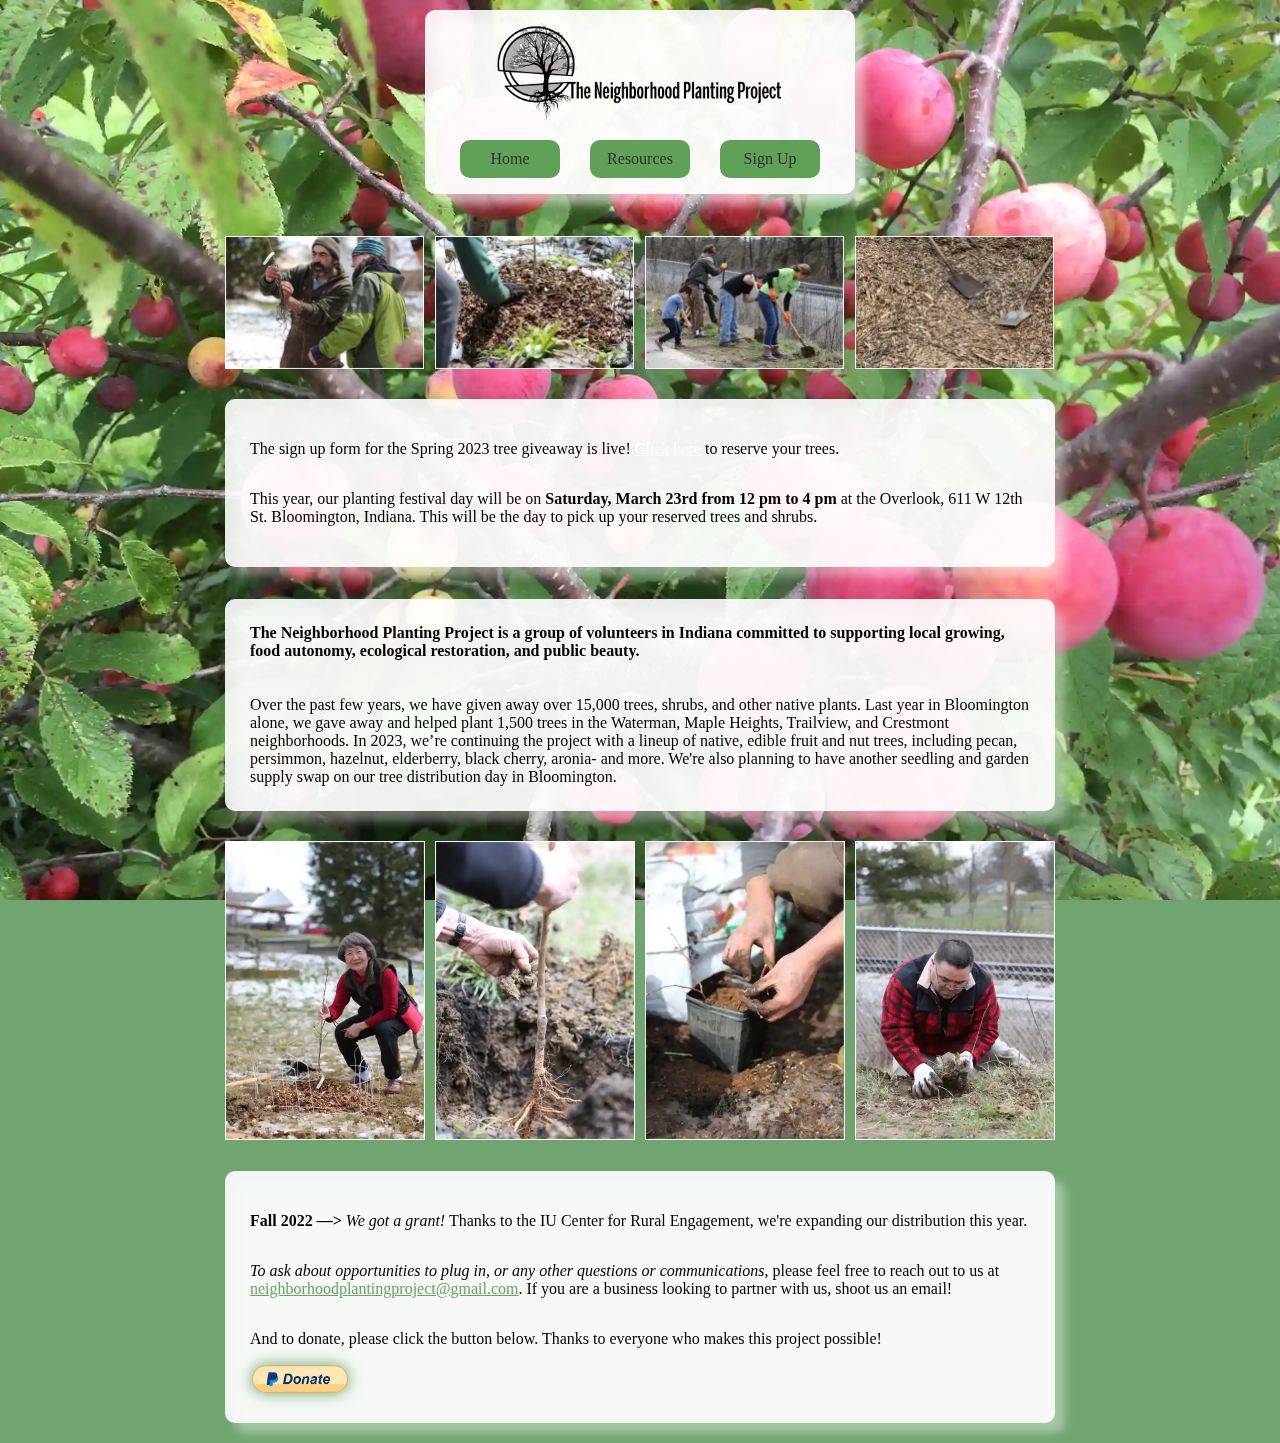
<file: index.html>
<!DOCTYPE html>
<html lang="en">
  <head>
    <meta charset="UTF-8" />
    <meta http-equiv="X-UA-Compatible" content="IE=edge" />
    <meta name="viewport" content="width=device-width, initial-scale=1.0" />
    <title>Neighborhood Planting Project</title>
    <link rel="stylesheet" href="styles.css" />

    <!-- pages: index/about, resources, partners, sign up -->
  </head>
  <body
    style="
      background-image: url('./media/plum.webp');
      /* background-position: right, 50%; */
    "
  >
    <header>
      <div>
        <a href="./index.html"
          ><img
            class="logo"
            src="./media/npp partially transparent logo.png"
            alt="NPP logo"
        /></a>
      </div>
      <div>
        <ul class="header">
          <li><a href="./index.html">Home</a></li>
          <li><a href="./resources.html">Resources</a></li>
          <li><a href="https://forms.gle/3ALzYPTpdxuCY46y9">Sign Up</a></li>
        </ul>
      </div>
    </header>
    <p></p>
    <section class="gallery-1">
      <div><img src="./media/pic4.webp" /></div>
      <div><img src="./media/pic5.webp" /></div>
      <div><img src="./media/pic2.webp" /></div>
      <div><img class="hide-non-mobile" src="./media/pic1.webp" /></div>
    </section>
    <section style="margin-bottom: 0px" class="textlist">
      <p>
        The sign up form for the Spring 2023 tree giveaway is live!
        <a
          style="color: white"
          onMouseOver="this.style.color='green'"
          onMouseOut="this.style.color='white'"
          href="https://forms.gle/3ALzYPTpdxuCY46y9"
        >
          Click here</a
        >
        to reserve your trees.
      </p>
      <p>
        This year, our planting festival day will be on
        <strong>Saturday, March 23rd from 12 pm to 4 pm </strong> at the
        Overlook, 611 W 12th St. Bloomington, Indiana. This will be the day to
        pick up your reserved trees and shrubs.
      </p>
    </section>
    <p></p>
    <section style="margin-top: 0px" class="textlist">
      <strong>
        The Neighborhood Planting Project is a group of volunteers in Indiana
        committed to supporting local growing, food autonomy, ecological
        restoration, and public beauty.</strong
      >
      <br />
      <br />
      Over the past few years, we have given away over 15,000 trees, shrubs, and
      other native plants. Last year in Bloomington alone, we gave away and
      helped plant 1,500 trees in the Waterman, Maple Heights, Trailview, and
      Crestmont neighborhoods. In 2023, we’re continuing the project with a
      lineup of native, edible fruit and nut trees, including pecan, persimmon,
      hazelnut, elderberry, black cherry, aronia- and more. We're also planning
      to have another seedling and garden supply swap on our tree distribution
      day in Bloomington.
    </section>
    <section class="gallery-2">
      <div><img src="./media/pic7.webp" /></div>
      <div><img src="./media/pic3.webp" /></div>
      <div><img src="./media/pic9a.webp" /></div>
      <div><img class="hide-non-mobile" src="./media/pic8.webp" /></div>
    </section>
    <section class="textlist">
      <p>
        <strong>Fall 2022 —></strong> <em>We got a grant!</em> Thanks to the IU
        Center for Rural Engagement, we're expanding our distribution this year.
      </p>
      <p>
        <em>
          To ask about opportunities to plug in, or any other questions or
          communications,
        </em>
        please feel free to reach out to us at
        <a href="mailto:neighborhoodplantingproject@gmail.com"
          ><u>neighborhoodplantingproject@gmail.com</u></a
        >. If you are a business looking to partner with us, shoot us an email!
      </p>
      <p>
        And to donate, please click the button below. Thanks to everyone who
        makes this project possible!
      </p>
      <a
        class="donateButton"
        href="https://www.paypal.com/donate/?cmd=_s-xclick&hosted_button_id=7HAR4GL66Q7LW"
        ><img src="./media/donateButton.png"
      /></a>
    </section>
  </body>
</html>
</file>
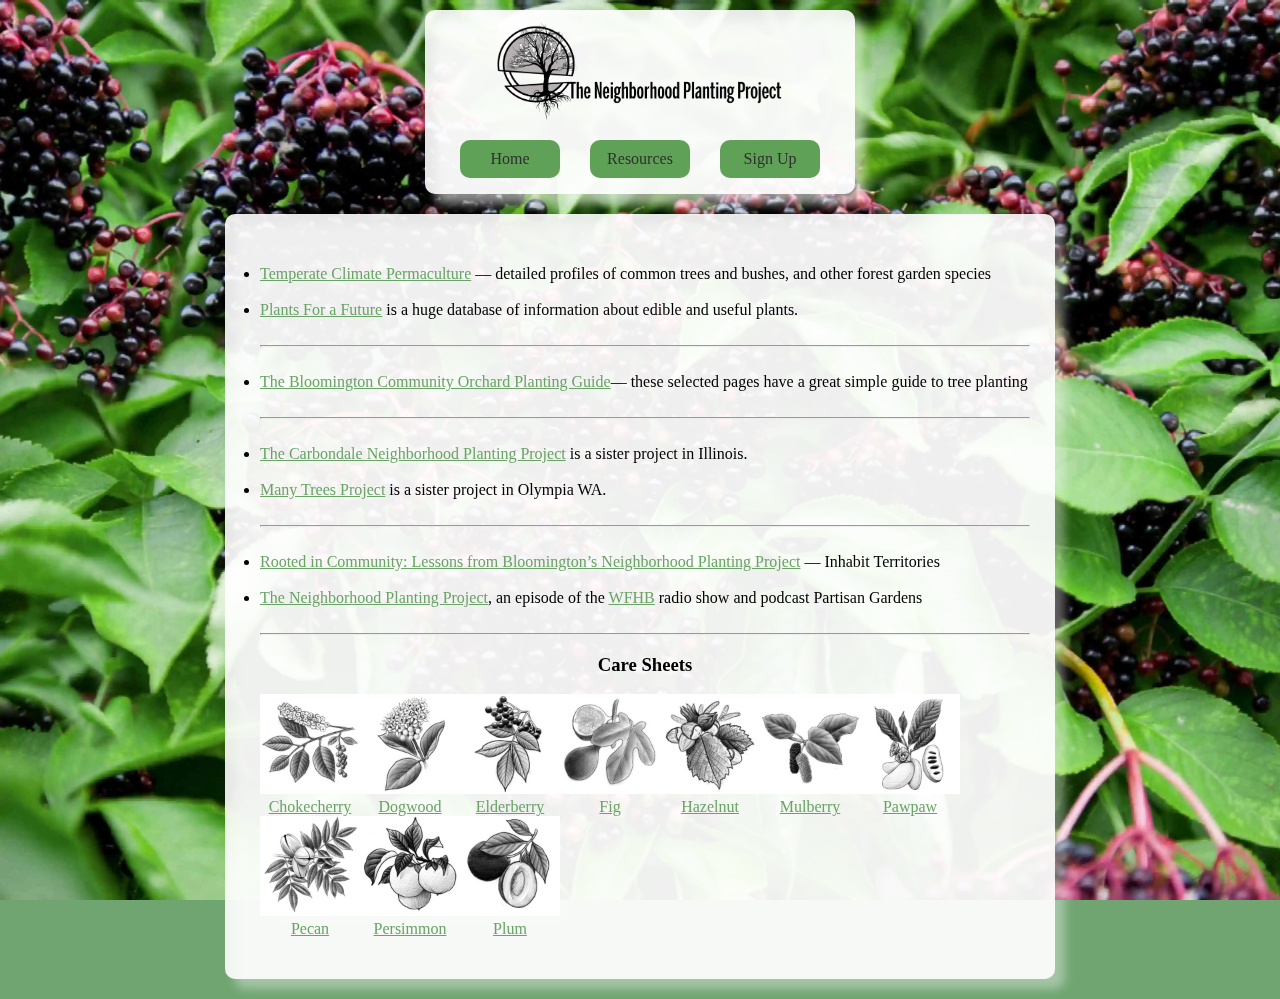
<file: resources.html>
<!DOCTYPE html>
<html lang="en">
  <head>
    <meta charset="UTF-8" />
    <meta http-equiv="X-UA-Compatible" content="IE=edge" />
    <meta name="viewport" content="width=device-width, initial-scale=1.0" />
    <title>Neighborhood Planting Project</title>
    <link rel="stylesheet" href="styles.css" />

    <!-- pages: index/about, resources, partners, sign up -->
  </head>
  <body style="background-image: url('./media/elderberry.webp')">
    <header>
     
      <div> <a href="./index.html"
      ><img
      class="logo"
      src="./media/npp partially transparent logo.png"
      alt="NPP logo"
      /></a>
      
      </div>
      <div>
    <ul class="header">
      <li ><a href="./index.html">Home</a></li>
      <li ><a href="./resources.html">Resources</a></li>
      <li ><a href="https://forms.gle/3ALzYPTpdxuCY46y9">Sign Up</a></li>
   
    </ul>
  </div>
  </header>
    <section class="textlist resources-list">
      <ul class="resource-list">
        <li><a href="http://tcpermaculture.com/site/plant-index/">
          Temperate Climate Permaculture</a
        >
        — detailed profiles of common trees and bushes, and other forest garden
        species
        </li>
        <br>
        <li>
            <a href="https://pfaf.org/user/Default.aspx">Plants For a Future</a> is a huge database of information about edible and useful plants.
        </li>
        <br>
        <hr>
<br>
        <li><a href="./media/BCOplantingguide.pdf">The Bloomington Community Orchard Planting Guide</a>— these selected pages have a great simple guide to tree planting</li>
        <br>
        <hr>
        <br>
        <li><a href="https://www.libreunschool.org/neighborhoodplantingproject#:~:text=The%205th%20annual%20project%20to,community%20engagement%2C%20%26%20ecological%20awareness">The Carbondale Neighborhood Planting Project</a> is a sister project in Illinois.</li>
        <br>
        <li>
            <a href="https://manytreesproject.org/">Many Trees Project</a> is a sister project in Olympia WA.
        </li>
        <br>
        <hr>
        <br>
        <li><a href="https://territories.substack.com/p/rooted-in-community?s=r">Rooted in Community: 
        Lessons from Bloomington’s Neighborhood Planting Project</a> — Inhabit Territories</u></li>
        <br>
        <li><a href="http://www.partisangardens.org/podcast/may-2022-the-neighborhood-planting-project/">The Neighborhood Planting Project</a>, an episode of the <a href="http://www.wfhb.org">WFHB</a> radio show and podcast Partisan Gardens </li>
        <br>
        <hr>
    
        <h3 style = "text-align: center">Care Sheets</h3>
        <ul class="caresheets">
          <!-- <li><a href="./media/2018 NPP caresheet.pdf">2018 Planting Guide</a></li> -->
          <!-- <br> -->
          <li><a href="./media/chokecherry.pdf"><img src="./media/chokecherryLogo.jpg"/><figcaption>Chokecherry</figcaption></a></li>
          <li><a href="./media/dogwood.pdf"><img src="./media/dogwoodLogo.jpg"/><figcaption>Dogwood</figcaption></a></li>
          <li><a href="./media/elderberry.pdf"><img src="./media/elderberryLogo.jpg"/><figcaption>Elderberry</figcaption></a></li>
          <li><a href="./media/fig.pdf"><img src="./media/figLogo.jpg"/><figcaption>Fig</figcaption></a></li>
          <li><a href="./media/hazelnut.pdf"><img src="./media/hazelnutLogo.jpg"/><figcaption>Hazelnut</figcaption></a></li>
          <li><a href="./media/mulberry.pdf"><img src="./media/mulberryLogo.jpg"/><figcaption>Mulberry</figcaption></a></li>
          <li><a href="./media/pawpaw.pdf"><img src="./media/pawpawLogo.jpg"/><figcaption>Pawpaw</figcaption></a></li>
          <li><a href="./media/pecan.pdf"><img src="./media/pecanLogo.jpg"/><figcaption>Pecan</figcaption></a></li>
          <li><a href="./media/persimmon.pdf"><img src="./media/persimmonLogo.jpg"/><figcaption>Persimmon</figcaption></a></li>
          <li><a href="./media/plum.pdf"><img src="./media/plumLogo.jpg"/><figcaption>Plum</figcaption></a></li>
        </ul>
        </ul>
    </section>
  </body>
</html>
</file>
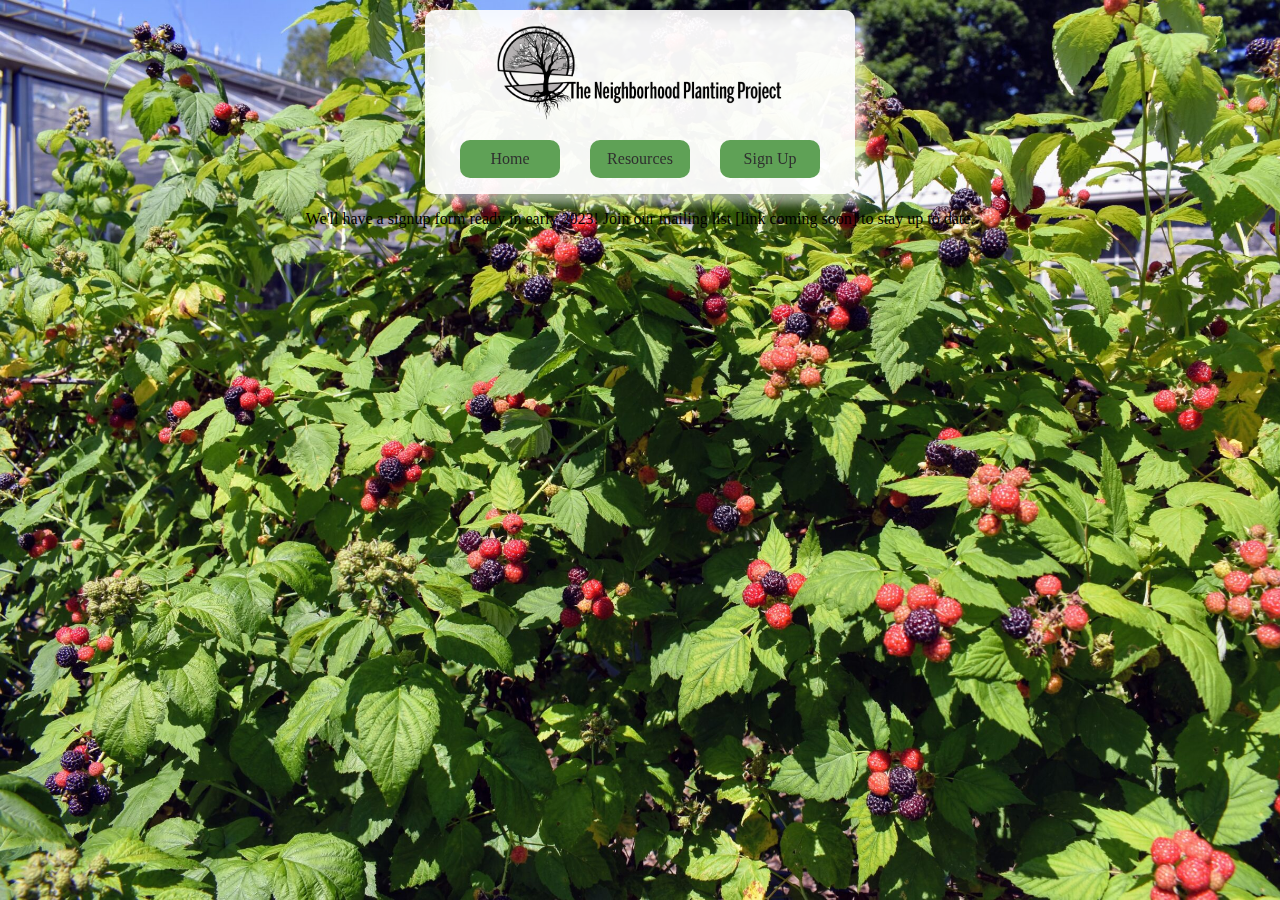
<file: signup.html>
<!DOCTYPE html>
<html lang="en">
  <head>
    <meta charset="UTF-8" />
    <meta http-equiv="X-UA-Compatible" content="IE=edge" />
    <meta name="viewport" content="width=device-width, initial-scale=1.0" />
    <title>Neighborhood Planting Project</title>
    <link rel="stylesheet" href="styles.css" />

    <!-- pages: index/about, resources, partners, sign up -->
  </head>
  <body style="background-image: url('./media/raspberry.jpg')">
    <header>
      <div></div>
        <a href="./index.html"
          ><img
            class="logo"
            src="./media/npp partially transparent logo.png"
            alt="NPP logo"
        /></a>
      </div>
      <div>
        <ul class="header">
          <li class="left"><a href="./index.html">Home</a></li>
          <li class="left"><a href="./resources.html">Resources</a></li>
          <li class="right"><a href="./signup.html">Sign Up</a></li>
        </ul>
      </div>
    </header>
    <section class="text">
      <p>We'll have a signup form ready in early 2023! Join our mailing list [link coming soon] to stay up to date.</p>
    </section>
  </body>
</html>
</file>
<file: styles.css>
body {
  height: auto;
  display: grid;
  place-items: center;
  margin: 0;
  background-size: cover;
  background-color: #70a572;
  background-attachment: fixed;
  max-width: 100vw;
}

/* body {
  background: linear-gradient(
    to bottom,
    rgba(159, 159, 159, 0) 0%,
    rgba(105, 105, 105, 0.65) 100%
  );
} */

header {
  margin: 10px 15px 0px 15px;

  display: grid;
  place-items: center;
  border-radius: 10px;
  position: static;
  padding: 10px 20px 0px 20px;
  background-color: rgba(255, 255, 255, 0.9);
  filter: drop-shadow(10px 10px 0.3em rgba(255, 255, 255, 0.6));
  /* animation: 4s ease-out 0s 1 headerAnimation; */
}

/* div.bg-img, */
section.textlist {
  background-color: rgba(255, 255, 255, 0.9);
  /* height: 100%; */
  padding: 25px;
  max-width: 780px;
  border-radius: 10px;
  /* position: static; */
  display: grid;
  filter: drop-shadow(10px 10px 0.3em rgba(255, 255, 255, 0.4));

  /* place-items: center; */
}

.gallery-1 div {
  max-width: 200px;
  max-height: 133px;
  object-fit: cover;
  margin: 5px;
}
.gallery-2 div {
  max-width: 200px;
  max-height: 300px;
  object-fit: cover;
  margin: 5px;
}

.gallery-1 img {
  max-width: 100%;
  max-height: 100%;
}
.gallery-2 img {
  max-width: 100%;
  max-height: 100%;
}

.gallery-1 {
  display: flex;
  flex-wrap: wrap;
  margin: 0 auto;
  justify-content: center;
  padding: 5px;
  /* border: 5px solid white; */
}
.gallery-2 {
  display: flex;
  flex-wrap: wrap;
  margin: 0 auto;
  justify-content: center;
  padding: 5px;
}

/* @media screen and (min-width: 600px) {
  .hide-non-mobile {
    display: none;
  }
} */

button {
  /* position: fixed; */
  padding: 10px 20px;
}

button:hover {
  background-color: rgb(68, 127, 88);
  color: white;
  border-radius: 10px;
  transition: 1s;
  cursor: pointer;
}

ul.header {
  display: flex;
  /* flex-wrap: wrap; */
  /* position: absolute; */
  top: 20%;
  /* left: 50%; */
  /* transform: translateX(-50%); */
  list-style: none;
  color: #111;
  padding-inline-start: 0;
  overflow: hidden;
  white-space: nowrap;
}

.header li {
  display: list-item;
  text-align: center;
  width: 100px;
  background-color: rgb(95, 161, 86);
  border-radius: 10px;
  margin: 0px 15px;
  /* filter: drop-shadow(0 0 0.5em rgb(93, 150, 97)); */

  transition: 6s;

  /* text-align: center; */
}

.header li a:hover {
  background-color: rgb(47, 78, 58);
  color: white;
  border-radius: 10px;
}
.header li a {
  display: block;
  margin: 0 auto;
  color: rgb(47, 47, 47);
  /* text-align: center; */
  padding: 10px 10px;
  text-decoration: none;
}

/* Change the link color to #111 (black) on hover */

.active {
  background-color: #4caf50;
}

img.logo {
  max-width: 100%;
  max-height: 100px;
  height: auto;
  /* padding: 0px 20px 0px 20px; */
  position: relative;
}

.textlist a {
  color: rgb(105, 164, 102);
}

.textlist li a:focus {
  color: rgb(212, 255, 206);
  background: rgb(56, 56, 56);
  transition: 0.5s;
}

.textlist li a:hover {
  color: rgb(212, 255, 206);
  background: rgb(56, 56, 56);
  border-radius: 4px;
  padding: 8px;
  transition: 0.5s;
}

ul.resources {
  list-style-type: circle;
}

.resource-list {
  padding: 10px 0px 0px 10px;
}

.caresheets {
  list-style: none;
  display: flex;
  flex-wrap: wrap;
  padding: 0px;
}

.caresheets img {
  max-width: 100px;
  padding: 0px;
}

figcaption {
  text-align: center;
}

.caresheets li a:hover {
  color: rgb(105, 164, 102);
  background: grey;
  padding: 0px;
  filter: drop-shadow(0 -10px 3rem rgb(142, 179, 158));
  transition: 0.5s;
  background: none;
}

.donateButton img {
  max-width: 100px;
  transition: 5s;
  filter: drop-shadow(0 0 0.5em rgb(93, 150, 97));
}

.donateButton img:hover {
  transition: 2s;
  filter: drop-shadow(0 0 2em rgb(153, 207, 157));

  /* background-color: black; */
}

@media only screen and (min-device-width: 1600px) {
  section.textlist {
    margin: 20px 15px 20px 15px;
  }
}

@media only screen and (min-device-width: 1000px) {
  section.textlist {
    margin: 20px 15px 20px 15px;
    min-width: 60%;
    /* max-width: 600px; */
  }
}

@media only screen and (max-width: 450px) {
  section.textlist {
    max-width: 240px;
    margin: none;
  }
  header {
    max-width: 300px;
  }
  .header li {
    margin: 5px 5px;
    transition: 0s;
    /* padding: 5px; */
  }
  ul.header {
    flex-direction: column;
    gap: 10px;
    /* margin: 10px 0px 0px 0px */
  }
  body {
    max-width: 300px;
    margin: 0 auto;
  }
  .gallery-1 div {
    max-width: 115px;
    max-height: 130px;
  }
  .gallery-2 div {
    max-width: 120px;
    max-height: 175px;
  }
  img.logo {
    max-width: 200px;
  }
  .caresheets img {
    max-width: 85px;
  }
  ul.caresheets {
    justify-content: center;
  }
  .textlist {
    margin: 10px 0px;
  }
}

html,
body {
  overflow-x: hidden;
}
</file>
